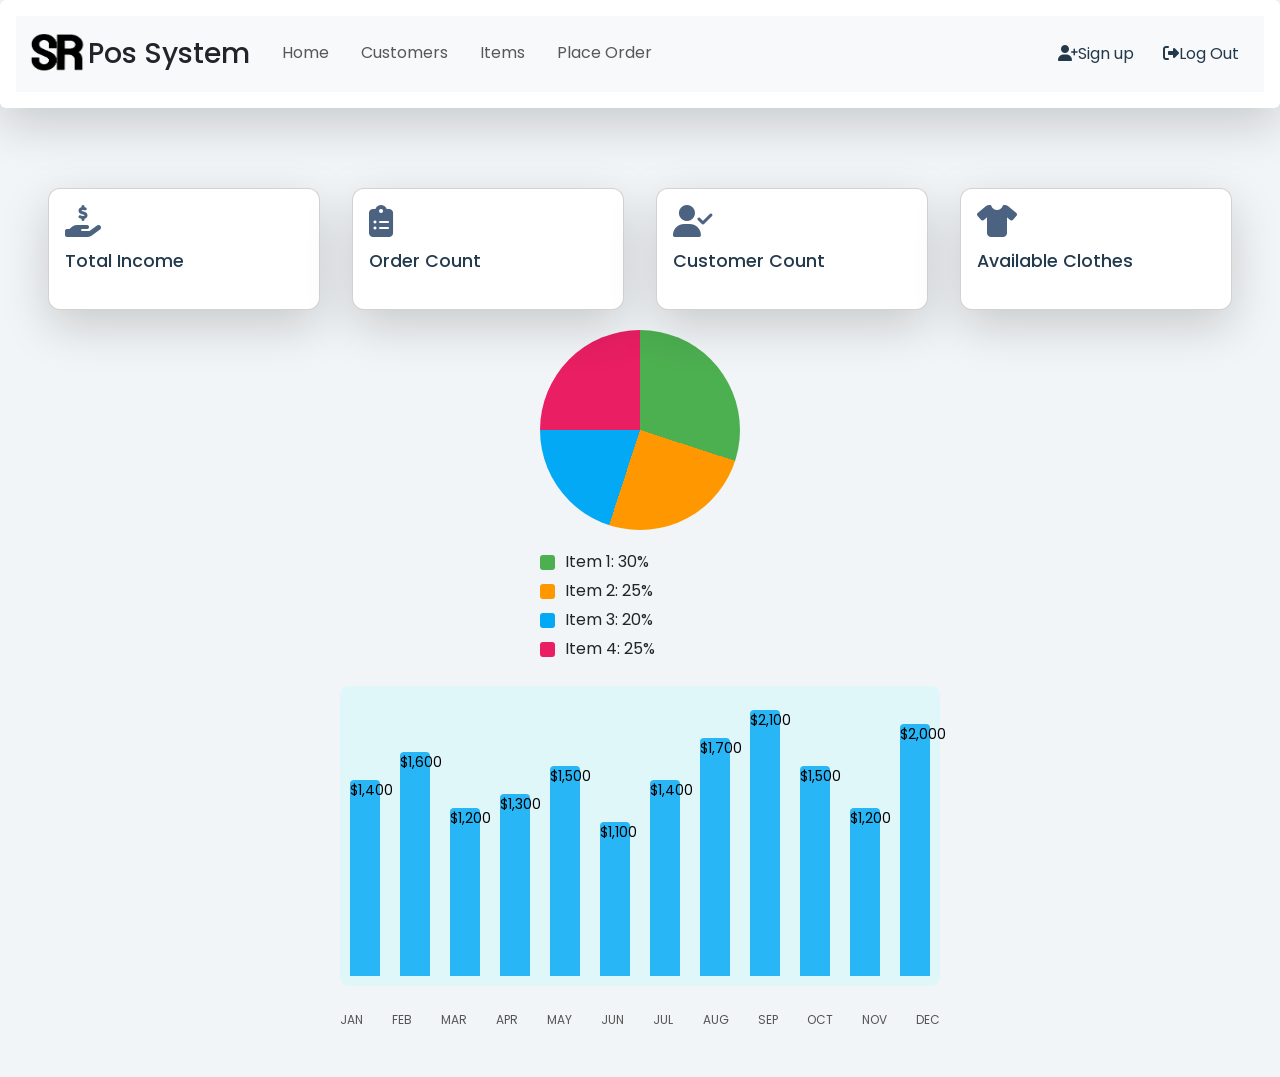
<file: index.html>
<!DOCTYPE html>
<html lang="en">
<head>
    <meta charset="UTF-8"/>
    <meta name="viewport" content="width=device-width, initial-scale=1.0"/>
    <title>SR-Clothing-POS</title>
    <link
            href="https://cdn.jsdelivr.net/npm/bootstrap@5.3.3/dist/css/bootstrap.min.css"
            rel="stylesheet"
            integrity="sha384-QWTKZyjpPEjISv5WaRU9OFeRpok6YctnYmDr5pNlyT2bRjXh0JMhjY6hW+ALEwIH"
            crossorigin="anonymous"
    />
    <link
            rel="stylesheet"
            href="assets/bootstrap-5.3.2-dist/css/bootstrap-grid.min.css"
    />
    <link
            rel="stylesheet"
            href="assets/fontawesome-free-6.4.2-web/css/all.min.css"
    />
    <link rel="stylesheet" href="assets/css/style.css"/>
    <link rel="icon" href="assets/logo/sr-icon.png"/>
</head>
<body>
<header
        class="shadow-lg p-3 mb-5 bg-body rounded position-fixed top-0 w-100"
        style="z-index: 20"
>
    <nav class="navbar navbar-expand-lg bg-body-tertiary">
        <div class="container-fluid">
            <img class="logo" src="/assets/logo/sr-logo.png" alt="SR-logo"/>
            <h3 class="mb-0">Pos System</h3>

            <button
                    class="navbar-toggler"
                    type="button"
                    data-bs-toggle="collapse"
                    data-bs-target="#navbarNav"
                    aria-controls="navbarNav"
                    aria-expanded="false"
                    aria-label="Toggle navigation"
            >
                <span class="navbar-toggler-icon"></span>
            </button>

            <div class="collapse navbar-collapse" id="i_navBar">
                <ul class="navbar-nav me-auto mb-2 mb-lg-0 mx-4 nav-underline">
                    <li class="nav-item">
                        <a class="nav-link" href="#" id="linkHome">Home</a>
                    </li>

                    <li class="nav-item">
                        <a class="nav-link" href="#" id="linkCustomer">Customers</a>
                    </li>

                    <li class="nav-item">
                        <a class="nav-link" href="#" id="linkItem">Items</a>
                    </li>

                    <li class="nav-item">
                        <a class="nav-link" href="#" id="linkPlaceOrder">Place Order</a>
                    </li>
                </ul>
            </div>
            <div class="sign-logout">
                <a href="#"><i class="fa-solid fa-user-plus"></i>Sign up</a>
                <a href="#"
                ><i class="fa-solid fa-right-from-bracket"></i>Log Out</a
                >
            </div>
        </div>
    </nav>
</header>

<!------------------- Home Section ----------------->
<section class="home" id="homeContent">
    <div class="card-container">
        <div class="card shadow-lg">
            <i class="fa-icon fa-solid fa-hand-holding-dollar"></i>
            <p class="card-title">Total Income</p>
        </div>
        <div class="card shadow-lg">
            <i class="fa-icon fa-solid fa-clipboard-list"></i>
            <p class="card-title">Order Count</p>
        </div>
        <div class="card shadow-lg">
            <i class="fa-icon fa-solid fa-user-check"></i>
            <p class="card-title">Customer Count</p>
        </div>
        <div class="card shadow-lg">
            <i class="fa-icon fa-solid fa-shirt"></i>
            <p class="card-title">Available Clothes</p>
        </div>
    </div>

    <div class="charts">
        <!------------- Pie chart ---------------->
        <div class="pie-chart"></div>

        <!----------- Legend for the pie chart ---------->
        <div class="legend">
            <div class="legend-item">
                <div class="color-box item1"></div>
                <div>Item 1: 30%</div>
            </div>
            <div class="legend-item">
                <div class="color-box item2"></div>
                <div>Item 2: 25%</div>
            </div>
            <div class="legend-item">
                <div class="color-box item3"></div>
                <div>Item 3: 20%</div>
            </div>
            <div class="legend-item">
                <div class="color-box item4"></div>
                <div>Item 4: 25%</div>
            </div>
        </div>

        <!-- bar-chart -->
        <div class="chart">
            <div class="bar" data-value="jan">$1,400</div>
            <div class="bar" data-value="feb">$1,600</div>
            <div class="bar" data-value="mar">$1,200</div>
            <div class="bar" data-value="apr">$1,300</div>
            <div class="bar" data-value="may">$1,500</div>
            <div class="bar" data-value="jun">$1,100</div>
            <div class="bar" data-value="jul">$1,400</div>
            <div class="bar" data-value="aug">$1,700</div>
            <div class="bar" data-value="sep">$2,100</div>
            <div class="bar" data-value="oct">$1,500</div>
            <div class="bar" data-value="nov">$1,200</div>
            <div class="bar" data-value="dec">$2,000</div>
        </div>

        <div
                style="
            display: flex;
            justify-content: space-between;
            max-width: 600px;
            margin: 0 auto;
          "
        >
            <div class="label">JAN</div>
            <div class="label">FEB</div>
            <div class="label">MAR</div>
            <div class="label">APR</div>
            <div class="label">MAY</div>
            <div class="label">JUN</div>
            <div class="label">JUL</div>
            <div class="label">AUG</div>
            <div class="label">SEP</div>
            <div class="label">OCT</div>
            <div class="label">NOV</div>
            <div class="label">DEC</div>
        </div>
    </div>
</section>

<!------------------------------------------ Customer ---------------------------------------------->
<section class="customer" id="customerContent">
    <div
            class="container-xxl customer-sec shadow-sm p-3 mb-5 bg-body-tertiary rounded"
    >
        <div class="text-uppercase fw-bold fs-1 topic">
            <i class="fa-solid fa-users"></i>
            <h1>customer</h1>
        </div>

        <!------------------------------------------ Customer Manage ---------------------------------------------->
        <div class="container-fluid">
            <div class="row row-cols-2">
                <div class="mb-3">
                    <label for="customer_id" class="form-label">Customer ID</label>
                    <input type="text" class="form-control" id="customer_id"/>
                    <label
                            class="text-danger mt-3 err-label"
                            style="font-size: 13px; display: none"
                    >Invalid Customer ID. Format: C00-000.
                    </label>
                </div>
                <div class="mb-3">
                    <label for="customer_name" class="form-label"
                    >Customer Name</label
                    >
                    <input type="text" class="form-control" id="customer_name"/>
                    <label
                            class="text-danger mt-3 err-label"
                            style="font-size: 13px; display: none"
                    >required minimum 4 letters
                    </label>
                </div>
                <div class="mb-3">
                    <label for="customer_address" class="form-label">Address</label>
                    <input type="text" class="form-control" id="customer_address"/>
                    <label
                            class="text-danger mt-3 err-label"
                            style="font-size: 13px; display: none"
                    >required minimum 4 letters
                    </label>
                </div>
                <div class="mb-3">
                    <label for="customer_contact" class="form-label"
                    >Contact Number</label
                    >
                    <input type="text" class="form-control" id="customer_contact"/>
                    <label
                            class="text-danger mt-3 err-label"
                            style="font-size: 13px; display: none"
                    >please enter a valid number of 10 digits
                    </label>
                </div>
            </div>

            <button type="button" class="btn btn-primary" id="cus_btnSave">
                Save
            </button>
            <button type="button" class="btn btn-secondary" id="cus_btnClear">
                Clear
            </button>
            <button type="button" class="btn btn-success" id="cus_btnUpdate">
                Update
            </button>
            <button type="button" class="btn btn-danger" id="cus_btnDelete">
                Delete
            </button>
        </div>
        <!----------------    Customer Table  ------------>
        <table
                class="table table-hover m-auto w-90 mt-5 table-responsive table-bordered"
                id="tblCustomer"
        >
            <thead class="cus-table">
            <tr id="tblraw">
                <th scope="col">Customer ID</th>
                <th scope="col">Name</th>
                <th scope="col">Address</th>
                <th scope="col">Contact</th>
            </tr>
            </thead>
            <tbody class="table-secondary" id="cus-tbl">
            <tr></tr>
            </tbody>
        </table>
    </div>
</section>

<!----------------------------------- Item ----------------------------------->
<section class="item" id="itemContent">
    <div
            class="container-xxl customer-sec shadow-sm p-3 mb-5 bg-body-tertiary rounded"
    >
        <div class="text-uppercase fw-bold fs-1 topic">
            <i class="fa-solid fa-boxes-stacked"></i>
            <h1>Items</h1>
        </div>

        <!------------------------------ Item Manage ---------------------->
        <div class="container-fluid">
            <div class="row row-cols-2">
                <div class="mb-3">
                    <label for="item_id" class="form-label">Item ID</label>
                    <input type="text" class="form-control" id="item_id"/>
                    <label
                            class="text-danger mt-3 err-label"
                            style="font-size: 13px; display: none"
                    >Invalid Customer ID. Format: I00-000.
                    </label>
                </div>
                <div class="mb-3">
                    <label for="item_name" class="form-label">Item Name</label>
                    <input type="text" class="form-control" id="item_name"/>
                    <label
                            class="text-danger mt-3 err-label"
                            style="font-size: 13px; display: none"
                    >required minimum 4 letters
                    </label>
                </div>
                <div class="mb-3">
                    <label for="item_unitPrice" class="form-label">Unit Price</label>
                    <input type="text" class="form-control" id="item_unitPrice"/>
                    <label
                            class="text-danger mt-3 err-label"
                            style="font-size: 12px; display: none"
                    >Invalid price.</label>


                </div>
                <div class="mb-3">
                    <label for="item_qty" class="form-label">Quantity</label>
                    <input type="text" class="form-control" id="item_qty"/>
                    <label
                            class="text-danger mt-3 err-label"
                            style="font-size: 12px; display: none"
                    >Invalid quantity. </label>
                </div>
            </div>

            <button type="button" class="btn btn-primary" id="item_btnSave">Save</button>
            <button type="button" class="btn btn-secondary" id="item_btnClear">Clear</button>
            <button type="button" class="btn btn-success" id="item_btnUpdate">Update</button>
            <button type="button" class="btn btn-danger" id="item_btnDelete">Delete</button>
        </div>

        <!-- Table Items -->
        <table
                class="table table-hover m-auto w-90 mt-5 table-responsive table-bordered"
                id="tblItem"
        >
            <thead class="item-table">
            <tr>
                <th scope="col">Item ID</th>
                <th scope="col">Item Name</th>
                <th scope="col">Unit Price</th>
                <th scope="col">Quantity</th>
            </tr>
            </thead>
            <tbody class="table-secondary" id="item-tbl">
            <tr></tr>
            </tbody>
        </table>
    </div>
</section>

<!----------------- Place Order ------------------------>
<section class="place-order" id="placeOrderContent">
    <div
            class="container border rounded-5 mb-5 py-4 border-3 bg-secondary-subtle"
    >
        <div class="row justify-content-center w-100 mx-auto">
            <div class="col-10 col-sm-5 col-md-3 mb-3 mt-3 mb-md-0">
                <label class="form-label" for="o_inputOrderId">Order ID:</label>
                <input
                        class="form-control border-black"
                        id="o_inputOrderId"
                        placeholder=""
                        type="text"
                        disabled
                />
            </div>
            <div class="col-10 col-sm-5 col-md-3 mb-3 mt-3 mb-md-0">
                <label class="form-label" for="o_inputOrderDate">Order Date:</label>
                <input
                        class="form-control border-black"
                        id="o_inputOrderDate"
                        type="date"
                />
            </div>
            <div class="col-10 col-md-3 mb-0 mt-3">
                <label class="form-label" for="o_inputCusId">Customer ID:</label>
                <select class="form-select border-black" id="o_inputCusId">
                </select>
            </div>
            <div class="col-10 col-md-9 mb-0 mt-3">
                <label class="form-label text-info-emphasis">Customer Name:</label>
                <label
                        class="form-label text-info-emphasis"
                        id="o_lblCusName"
                ></label>
            </div>
            <div class="col-10 col-md-9 mb-0 mt-0">
                <label class="form-label text-info-emphasis"
                >Customer Contact:</label
                >
                <label
                        class="form-label text-info-emphasis"
                        id="o_lblCusContact"
                ></label>
            </div>
            <div class="col-10 col-md-9 mb-0 mt-3">
                <label class="form-label" for="o_inputItmCode">Item Code:</label>
                <select class="form-select border-black" id="o_inputItmCode">
                </select>
            </div>
            <div class="col-10 col-md-6 mb-0 mt-3">
                <label class="form-label text-info-emphasis">Item Name:</label>
                <label
                        class="form-label text-info-emphasis"
                        id="o_lblItmName"
                ></label>
            </div>
            <div class="col-10 col-md-3 col-sm-5 mb-0 mt-0 mt-md-3">
                <label class="form-label text-info-emphasis">Unit Price:</label>
                <label
                        class="form-label text-info-emphasis"
                        id="o_lblItmUnitPrice"
                ></label>
            </div>
            <div class="col-10 col-md-9 col-sm-5 mb-0 mt-0">
                <label class="form-label text-info-emphasis">Available Qty::</label>
                <label
                        class="form-label text-info-emphasis"
                        id="o_lblItmQtyLeft"
                ></label>
            </div>
            <div class="col-10 col-md-9 mb-2 mt-3">
                <label class="form-label" for="o_inputOrdQty">Ordered Qty:</label>
                <input
                        class="form-control border-black"
                        id="o_inputOrdQty"
                        min="1"
                        placeholder=""
                        type="number"
                        style="width: 35%"
                />
            </div>
            <div class="col-10 col-md-9 mb-0 mt-3">
                <button class="btn w-100 h-100 text-white" id="btnAddToCart">
                    Add To Cart
                </button>
            </div>
            <div class="col-10 col-md-9 mb-0 mt-3 overflow-x-scroll">
                <table
                        class="table table-responsive table-hover mt-4 mb-4 table-bordered w-100"
                        id="tblOrder"
                >
                    <thead>
                    <tr class="table-dark">
                        <th>Item Code</th>
                        <th>Item Name</th>
                        <th>Unit Price</th>
                        <th>Quantity</th>
                        <th>Total</th>
                    </tr>
                    </thead>
                    <tbody class="table-light" id="o_tBody"></tbody>
                </table>
            </div>
            <div class="col-10 col-md-9 mb-0 mt-5">
                <label class="form-label fs-1 text-primary">Total:</label>
                <label
                        class="form-label fs-1 text-primary-emphasis"
                        id="o_lblTotal"
                ></label>
            </div>
            <div class="col-10 col-md-9 mb-3 mt-0">
                <label class="form-label fs-4 text-secondary">Sub Total:</label>
                <label
                        class="form-label fs-4 text-secondary"
                        id="o_lblSubTotal"
                ></label>
            </div>
            <div class="col-10 col-md-9 mb-0 mt-0">
                <label class="form-label" for="o_inputDiscount"
                >Discount (%):</label
                >
                <input
                        class="form-control w-25 border-black"
                        id="o_inputDiscount"
                        min="0"
                        max="100"
                        placeholder=""
                        type="number"
                />
            </div>
            <div class="col-10 col-md-9 mb-0 mt-4">
                <label class="form-label" for="o_inputCash">Cash:</label>
                <input
                        class="form-control w-25 border-black"
                        id="o_inputCash"
                        min="0"
                        max="100"
                        placeholder=""
                        type="text"
                />
            </div>
            <div class="col-10 col-md-9 mb-0 mt-4">
                <label class="form-label" for="o_inputBalance">Balance:</label>
                <input
                        class="form-control w-25 border-black"
                        id="o_inputBalance"
                        min="0"
                        max="100"
                        placeholder=""
                        type="text"
                        disabled
                />
            </div>
        </div>
        <div class="row w-100 mb-5 mt-5 justify-content-center mx-auto">
            <div class="col-10 col-md-9 text-center py-2">
                <button
                        class="btn w-100 h-100 bg-success text-white"
                        id="o_btnPurchase"
                >
                    Purchase
                </button>
            </div>
        </div>
    </div>
</section>

<script src="assets/bootstrap-5.3.2-dist/js/bootstrap.bundle.min.js"></script>
<script src="assets/js/jquery-3.7.1.min.js"></script>
<script src="db/database.js"></script>
<script src="controllers/navigationController.js"></script>
<script src="controllers/customerController.js"></script>
<script src="controllers/itemController.js"></script>
<script src="controllers/placeOrderController.js"></script>
<script src="model/customerModel.js"></script>
<script src="model/itemModel.js"></script>
<script src="model/order.js"></script>
<script src="controllers/validations/customerValidations.js"></script>
<script src="controllers/validations/itemValidations.js"></script>
<script src="controllers/validations/orderValidations.js"></script>
</body>
</html>
</file>
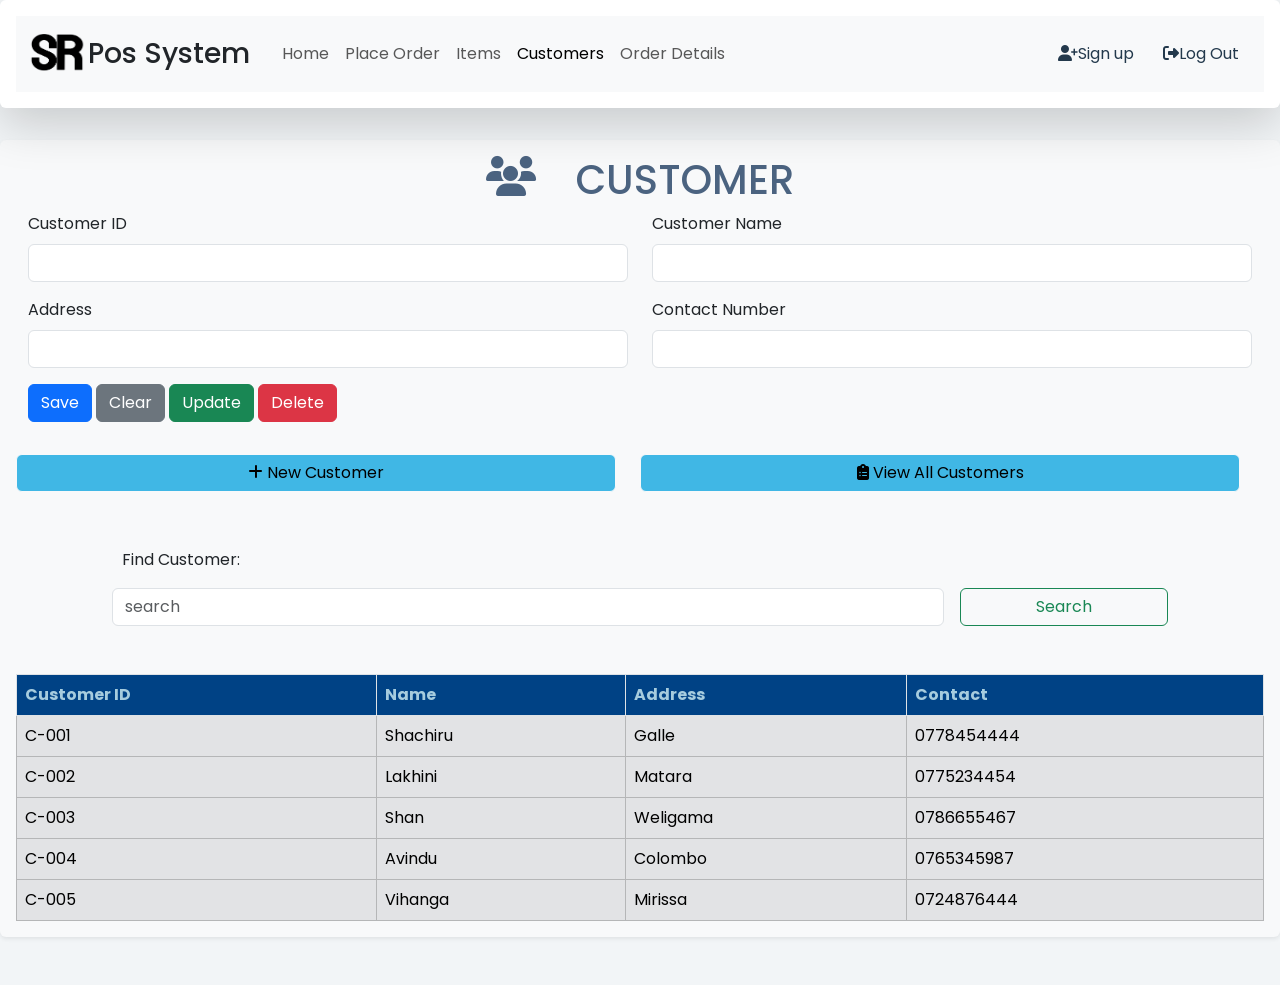
<file: pages/customer.html>
<!DOCTYPE html>
<html lang="en">
  <head>
    <meta charset="UTF-8" />
    <meta name="viewport" content="width=device-width, initial-scale=1.0" />
    <title>Customer Manage</title>
    <link
      href="https://cdn.jsdelivr.net/npm/bootstrap@5.3.3/dist/css/bootstrap.min.css"
      rel="stylesheet"
      integrity="sha384-QWTKZyjpPEjISv5WaRU9OFeRpok6YctnYmDr5pNlyT2bRjXh0JMhjY6hW+ALEwIH"
      crossorigin="anonymous"
    />
    <link rel="stylesheet" href="/css/main-page.css" />
    <link rel="icon" href="/assets/logo/sr-icon.png" />
    <link
      rel="stylesheet"
      href="https://cdnjs.cloudflare.com/ajax/libs/font-awesome/6.5.1/css/all.min.css"
      integrity="sha512-DTOQO9RWCH3ppGqcWaEA1BIZOC6xxalwEsw9c2QQeAIftl+Vegovlnee1c9QX4TctnWMn13TZye+giMm8e2LwA=="
      crossorigin="anonymous"
      referrerpolicy="no-referrer"
    />
  </head>
  <body>
    <header
      class="shadow-lg p-3 mb-5 bg-body rounded position-fixed top-0 w-100"
      style="z-index: 20"
    >
      <nav class="navbar navbar-expand-lg bg-body-tertiary">
        <div class="container-fluid">
          <img class="logo" src="/assets/logo/sr-logo.png" alt="SR-logo" />
          <h3 class="mb-0">Pos System</h3>
          <button
            aria-controls="navbarSupportedContent"
            aria-expanded="false"
            aria-label="Toggle navigation"
            class="navbar-toggler"
            data-bs-target="#navbarSupportedContent"
            data-bs-toggle="collapse"
            type="button"
          >
            <span class="navbar-toggler-icon"></span>
          </button>
          <div class="collapse navbar-collapse" id="i_navBar">
            <ul class="navbar-nav me-auto mb-2 mb-lg-0 mx-4">
              <li class="nav-item">
                <a aria-current="page" class="nav-link" href="/index.html"
                  >Home</a
                >
              </li>
              <li class="nav-item">
                <a aria-current="page" class="nav-link" href="/pages/place-order.html">Place Order</a>
              </li>
              <li class="nav-item">
                <a aria-current="page" class="nav-link" href="/pages/item.html"
                  >Items</a
                >
              </li>
              <li class="nav-item">
                <a
                  aria-current="page"
                  class="nav-link active"
                  href="#"
                  >Customers</a
                >
              </li>
              <li class="nav-item">
                <a aria-current="page" class="nav-link" href="/pages/order-details.html"
                  >Order Details</a
                >
              </li>
            </ul>
          </div>
          <div class="sign-logout">
            <a href="#"><i class="fa-solid fa-user-plus"></i>Sign up</a>
            <a href="#"
              ><i class="fa-solid fa-right-from-bracket"></i>Log Out</a
            >
          </div>
        </div>
      </nav>
    </header>
    <!-- Customer Section -->
    <section class="customer">
      <div
        class="container-xxl customer-sec shadow-sm p-3 mb-5 bg-body-tertiary rounded"
      >
        <div class="text-uppercase fw-bold fs-1 topic">
          <i class="fa-solid fa-users"></i>
          <h1>customer</h1>
        </div>

        <!-- Customer Manage -->
        <div class="container-fluid">
          <div class="row row-cols-2">
            <div class="mb-3">
              <label for="formGroupExampleInput" class="form-label"
                >Customer ID</label
              >
              <input
                type="text"
                class="form-control"
                id="formGroupExampleInput"
              />
            </div>
            <div class="mb-3">
              <label for="formGroupExampleInput2" class="form-label"
                >Customer Name</label
              >
              <input
                type="text"
                class="form-control"
                id="formGroupExampleInput2"
              />
            </div>
            <div class="mb-3">
              <label for="formGroupExampleInput" class="form-label"
                >Address</label
              >
              <input
                type="text"
                class="form-control"
                id="formGroupExampleInput"
              />
            </div>
            <div class="mb-3">
              <label for="formGroupExampleInput2" class="form-label"
                >Contact Number</label
              >
              <input
                type="text"
                class="form-control"
                id="formGroupExampleInput2"
              />
            </div>
          </div>

          <button type="button" class="btn btn-primary">Save</button>
          <button type="button" class="btn btn-secondary">Clear</button>
          <button type="button" class="btn btn-success">Update</button>
          <button type="button" class="btn btn-danger">Delete</button>
        </div>

        <div class="row w-100">
          <div class="col-6 col-md-6 text-center py-2 mt-4" id="sub-btn">
            <button class="btn w-100 h-80 btn-light">
              <i class="fa-solid fa-plus"></i>
              New Customer
            </button>
          </div>
          <div class="col-6 col-md-6 text-center py-2 mt-4" id="sub-btn">
            <button class="btn w-100 h-80 btn-light">
              <i class="fa-solid fa-clipboard-list"></i>
              View All Customers
            </button>
          </div>
        </div>

        <div class="row justify-content-center mb-5">
            <div class="col-10 mt-5">
              <label for="">Find Customer:</label>
            </div>
            <form role="search" class="d-flex justify-content-center mt-3 gap-3">
              <div class="col-7 col-md-8">
                <input
                  type="search"
                  placeholder="search"
                  aria-label="search"
                  class="form-control me-2"
                />
              </div>
  
              <div class="col-3 col-md-2">
                <button class="btn btn-outline-success w-100">Search</button>
              </div>
            </form>
          </div>

        <!-- Table Customer -->
        <table
          class="table table-hover m-auto w-90 mt-5 table-responsive table-bordered"
        >
          <thead class="cus-table">
            <tr>
              <th>Customer ID</th>
              <th>Name</th>
              <th>Address</th>
              <th>Contact</th>
            </tr>
          </thead>
          <tbody class="table-secondary" id="c-tb">
            <tr>
              <td>C-001</td>
              <td>Shachiru</td>
              <td>Galle</td>
              <td>0778454444</td>
            </tr>
            <tr>
              <td>C-002</td>
              <td>Lakhini</td>
              <td>Matara</td>
              <td>0775234454</td>
            </tr>
            <tr>
              <td>C-003</td>
              <td>Shan</td>
              <td>Weligama</td>
              <td>0786655467</td>
            </tr>
            <tr>
              <td>C-004</td>
              <td>Avindu</td>
              <td>Colombo</td>
              <td>0765345987</td>
            </tr>
            <tr>
              <td>C-005</td>
              <td>Vihanga</td>
              <td>Mirissa</td>
              <td>0724876444</td>
            </tr>
          </tbody>
        </table>
      </div>
    </section>
  </body>
</html>
</file>
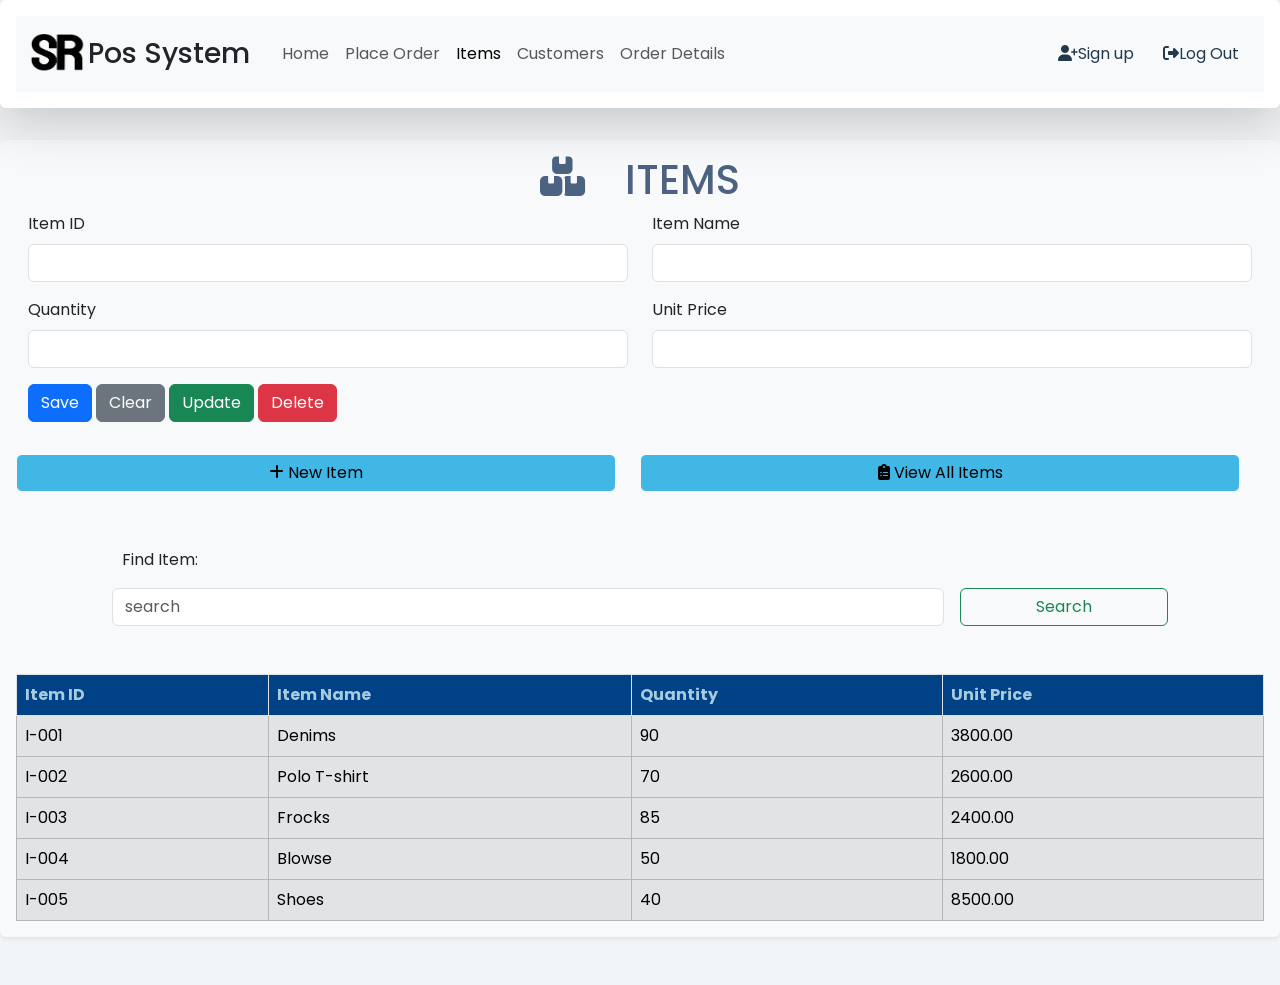
<file: pages/item.html>
<!DOCTYPE html>
<html lang="en">
  <head>
    <meta charset="UTF-8" />
    <meta name="viewport" content="width=device-width, initial-scale=1.0" />
    <title>Item Manage</title>
    <link
      href="https://cdn.jsdelivr.net/npm/bootstrap@5.3.3/dist/css/bootstrap.min.css"
      rel="stylesheet"
      integrity="sha384-QWTKZyjpPEjISv5WaRU9OFeRpok6YctnYmDr5pNlyT2bRjXh0JMhjY6hW+ALEwIH"
      crossorigin="anonymous"
    />
    <link rel="stylesheet" href="/css/main-page.css" />
    <link rel="icon" href="/assets/logo/sr-icon.png" />
    <link
      rel="stylesheet"
      href="https://cdnjs.cloudflare.com/ajax/libs/font-awesome/6.5.1/css/all.min.css"
      integrity="sha512-DTOQO9RWCH3ppGqcWaEA1BIZOC6xxalwEsw9c2QQeAIftl+Vegovlnee1c9QX4TctnWMn13TZye+giMm8e2LwA=="
      crossorigin="anonymous"
      referrerpolicy="no-referrer"
    />
  </head>
  <body>
    <header
      class="shadow-lg p-3 mb-5 bg-body rounded position-fixed top-0 w-100"
      style="z-index: 20"
    >
      <nav class="navbar navbar-expand-lg bg-body-tertiary">
        <div class="container-fluid">
          <img class="logo" src="/assets/logo/sr-logo.png" alt="SR-logo" />
          <h3 class="mb-0">Pos System</h3>
          <button
            aria-controls="navbarSupportedContent"
            aria-expanded="false"
            aria-label="Toggle navigation"
            class="navbar-toggler"
            data-bs-target="#navbarSupportedContent"
            data-bs-toggle="collapse"
            type="button"
          >
            <span class="navbar-toggler-icon"></span>
          </button>
          <div class="collapse navbar-collapse" id="i_navBar">
            <ul class="navbar-nav me-auto mb-2 mb-lg-0 mx-4">
              <li class="nav-item">
                <a aria-current="page" class="nav-link" href="/index.html"
                  >Home</a
                >
              </li>
              <li class="nav-item">
                <a aria-current="page" class="nav-link" href="/pages/place-order.html">Place Order</a>
              </li>
              <li class="nav-item">
                <a
                  aria-current="page"
                  class="nav-link active"
                  href="#"
                  >Items</a
                >
              </li>
              <li class="nav-item">
                <a
                  aria-current="page"
                  class="nav-link"
                  href="/pages/customer.html"
                  >Customers</a
                >
              </li>
              <li class="nav-item">
                <a aria-current="page" class="nav-link" href="/pages/order-details.html"
                  >Order Details</a
                >
              </li>
            </ul>
          </div>
          <div class="sign-logout">
            <a href="#"><i class="fa-solid fa-user-plus"></i>Sign up</a>
            <a href="#"
              ><i class="fa-solid fa-right-from-bracket"></i>Log Out</a
            >
          </div>
        </div>
      </nav>
    </header>

    <!-- Item -->
    <section class="item">
      <div
        class="container-xxl customer-sec shadow-sm p-3 mb-5 bg-body-tertiary rounded"
      >
        <div class="text-uppercase fw-bold fs-1 topic">
          <i class="fa-solid fa-boxes-stacked"></i>
          <h1>Items</h1>
        </div>

        <!-- Item Manage -->
        <div class="container-fluid">
          <div class="row row-cols-2">
            <div class="mb-3">
              <label for="formGroupExampleInput" class="form-label"
                >Item ID</label
              >
              <input
                type="text"
                class="form-control"
                id="formGroupExampleInput"
              />
            </div>
            <div class="mb-3">
              <label for="formGroupExampleInput2" class="form-label"
                >Item Name</label
              >
              <input
                type="text"
                class="form-control"
                id="formGroupExampleInput2"
              />
            </div>
            <div class="mb-3">
              <label for="formGroupExampleInput" class="form-label"
                >Quantity</label
              >
              <input
                type="text"
                class="form-control"
                id="formGroupExampleInput"
              />
            </div>
            <div class="mb-3">
              <label for="formGroupExampleInput2" class="form-label"
                >Unit Price</label
              >
              <input
                type="text"
                class="form-control"
                id="formGroupExampleInput2"
              />
            </div>
          </div>

          <button type="button" class="btn btn-primary">Save</button>
          <button type="button" class="btn btn-secondary">Clear</button>
          <button type="button" class="btn btn-success">Update</button>
          <button type="button" class="btn btn-danger">Delete</button>
        </div>

        <div class="row w-100">
          <div class="col-6 col-md-6 text-center py-2 mt-4" id="sub-btn">
            <button class="btn w-100 h-80 btn-light">
              <i class="fa-solid fa-plus"></i>
              New Item
            </button>
          </div>
          <div class="col-6 col-md-6 text-center py-2 mt-4" id="sub-btn">
            <button class="btn w-100 h-80 btn-light">
              <i class="fa-solid fa-clipboard-list"></i>
              View All Items
            </button>
          </div>
        </div>

        <div class="row justify-content-center mb-5">
          <div class="col-10 mt-5">
            <label for="">Find Item:</label>
          </div>
          <form role="search" class="d-flex justify-content-center mt-3 gap-3">
            <div class="col-7 col-md-8">
              <input
                type="search"
                placeholder="search"
                aria-label="search"
                class="form-control me-2"
              />
            </div>

            <div class="col-3 col-md-2">
              <button class="btn btn-outline-success w-100">Search</button>
            </div>
          </form>
        </div>

        <!-- Table Customer -->
        <table
          class="table table-hover m-auto w-90 mt-5 table-responsive table-bordered"
        >
          <thead class="cus-table">
            <tr>
              <th>Item ID</th>
              <th>Item Name</th>
              <th>Quantity</th>
              <th>Unit Price</th>
            </tr>
          </thead>
          <tbody class="table-secondary" id="c-tb">
            <tr>
              <td>I-001</td>
              <td>Denims</td>
              <td>90</td>
              <td>3800.00</td>
            </tr>
            <tr>
              <td>I-002</td>
              <td>Polo T-shirt</td>
              <td>70</td>
              <td>2600.00</td>
            </tr>
            <tr>
              <td>I-003</td>
              <td>Frocks</td>
              <td>85</td>
              <td>2400.00</td>
            </tr>
            <tr>
              <td>I-004</td>
              <td>Blowse</td>
              <td>50</td>
              <td>1800.00</td>
            </tr>
            <tr>
              <td>I-005</td>
              <td>Shoes</td>
              <td>40</td>
              <td>8500.00</td>
            </tr>
          </tbody>
        </table>
      </div>
    </section>
  </body>
</html>
</file>
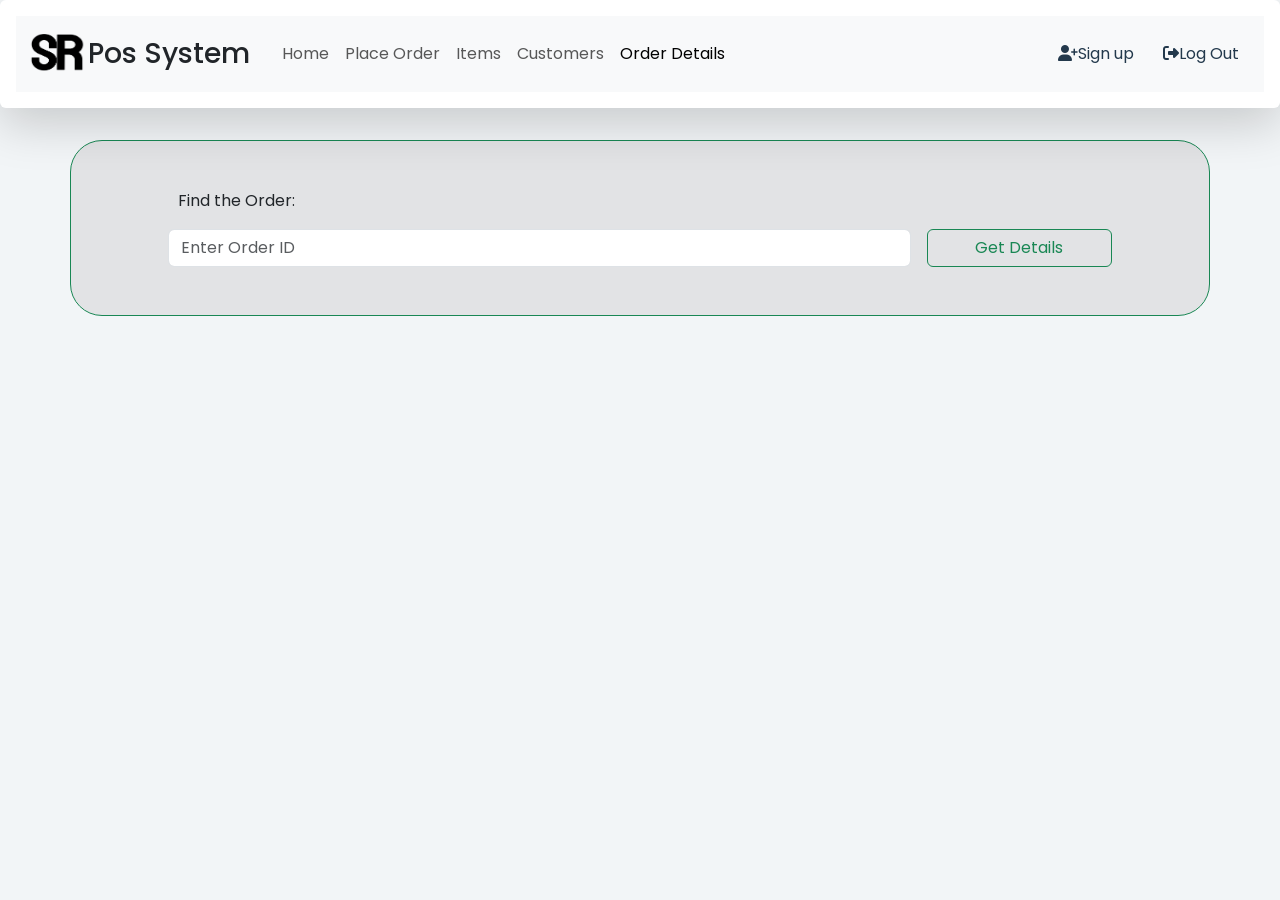
<file: pages/order-details.html>
<!DOCTYPE html>
<html lang="en">
  <head>
    <meta charset="UTF-8" />
    <meta name="viewport" content="width=device-width, initial-scale=1.0" />
    <title>Order Details Manage</title>
    <link
      href="https://cdn.jsdelivr.net/npm/bootstrap@5.3.3/dist/css/bootstrap.min.css"
      rel="stylesheet"
      integrity="sha384-QWTKZyjpPEjISv5WaRU9OFeRpok6YctnYmDr5pNlyT2bRjXh0JMhjY6hW+ALEwIH"
      crossorigin="anonymous"
    />
    <link rel="stylesheet" href="/css/main-page.css" />
    <link rel="icon" href="/assets/logo/sr-icon.png" />
    <link
      rel="stylesheet"
      href="https://cdnjs.cloudflare.com/ajax/libs/font-awesome/6.5.1/css/all.min.css"
      integrity="sha512-DTOQO9RWCH3ppGqcWaEA1BIZOC6xxalwEsw9c2QQeAIftl+Vegovlnee1c9QX4TctnWMn13TZye+giMm8e2LwA=="
      crossorigin="anonymous"
      referrerpolicy="no-referrer"
    />
  </head>
  <body>
    <header
      class="shadow-lg p-3 mb-5 bg-body rounded position-fixed top-0 w-100"
      style="z-index: 20"
    >
      <nav class="navbar navbar-expand-lg bg-body-tertiary">
        <div class="container-fluid">
          <img class="logo" src="/assets/logo/sr-logo.png" alt="SR-logo" />
          <h3 class="mb-0">Pos System</h3>
          <button
            aria-controls="navbarSupportedContent"
            aria-expanded="false"
            aria-label="Toggle navigation"
            class="navbar-toggler"
            data-bs-target="#navbarSupportedContent"
            data-bs-toggle="collapse"
            type="button"
          >
            <span class="navbar-toggler-icon"></span>
          </button>
          <div class="collapse navbar-collapse" id="i_navBar">
            <ul class="navbar-nav me-auto mb-2 mb-lg-0 mx-4">
              <li class="nav-item">
                <a aria-current="page" class="nav-link" href="/index.html"
                  >Home</a
                >
              </li>
              <li class="nav-item">
                <a aria-current="page" class="nav-link" href="/pages/place-order.html">Place Order</a>
              </li>
              <li class="nav-item">
                <a aria-current="page" class="nav-link" href="/pages/item.html"
                  >Items</a
                >
              </li>
              <li class="nav-item">
                <a
                  aria-current="page"
                  class="nav-link"
                  href="/pages/customer.html"
                  >Customers</a
                >
              </li>
              <li class="nav-item">
                <a aria-current="page" class="nav-link active" href="#"
                  >Order Details</a
                >
              </li>
            </ul>
          </div>
          <div class="sign-logout">
            <a href="#"><i class="fa-solid fa-user-plus"></i>Sign up</a>
            <a href="#"
              ><i class="fa-solid fa-right-from-bracket"></i>Log Out</a
            >
          </div>
        </div>
      </nav>
    </header>

    <section class="order-details">
      <div
        class="container border rounded-5 border-success bg-secondary-subtle"
        style="margin-top: 100px"
      >
        <div class="row justify-content-center mb-5">
          <div class="col-10 mt-5">
            <label class=" ">Find the Order:</label>
          </div>
          <form class="d-flex justify-content-center mt-3 gap-3" role="search">
            <div class="col-7 col-md-8">
              <input
                aria-label="Search"
                class="form-control me-2"
                placeholder="Enter Order ID"
                id="od_inputOrderId"
              />
            </div>
            <div class="col-3 col-md-2">
              <button
                class="btn btn-outline-success w-100"
                id="od_btnGetDetails"
              >
                Get Details
              </button>
            </div>
          </form>
        </div>
      </div>
    </section>
  </body>
</html>
</file>
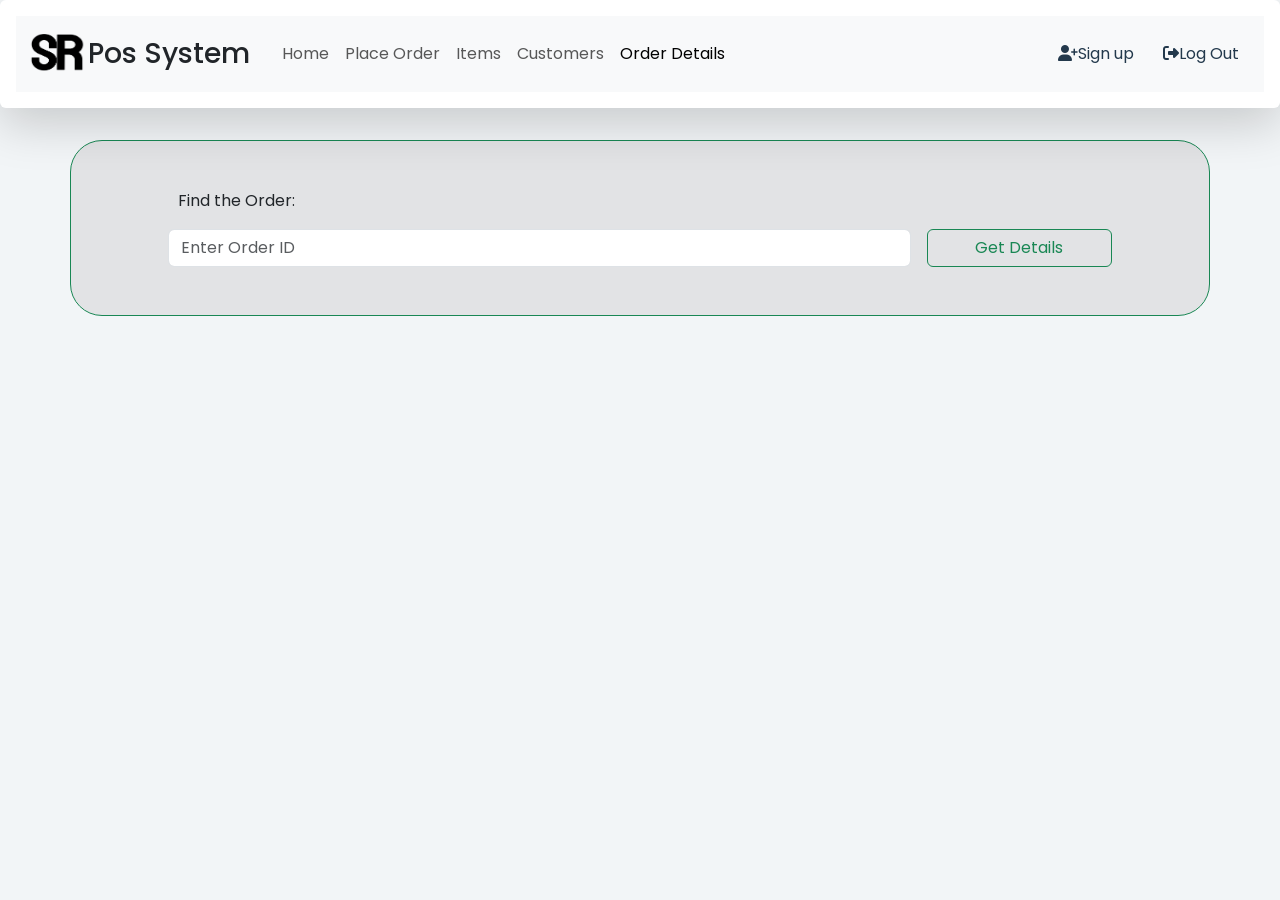
<file: pages/orderDetails.html>
<!DOCTYPE html>
<html lang="en">
  <head>
    <meta charset="UTF-8" />
    <meta name="viewport" content="width=device-width, initial-scale=1.0" />
    <title>Order Details Manage</title>
    <link
      href="https://cdn.jsdelivr.net/npm/bootstrap@5.3.3/dist/css/bootstrap.min.css"
      rel="stylesheet"
      integrity="sha384-QWTKZyjpPEjISv5WaRU9OFeRpok6YctnYmDr5pNlyT2bRjXh0JMhjY6hW+ALEwIH"
      crossorigin="anonymous"
    />
    <link rel="stylesheet" href="/css/main-page.css" />
    <link rel="icon" href="/assets/logo/sr-icon.png" />
    <link
      rel="stylesheet"
      href="https://cdnjs.cloudflare.com/ajax/libs/font-awesome/6.5.1/css/all.min.css"
      integrity="sha512-DTOQO9RWCH3ppGqcWaEA1BIZOC6xxalwEsw9c2QQeAIftl+Vegovlnee1c9QX4TctnWMn13TZye+giMm8e2LwA=="
      crossorigin="anonymous"
      referrerpolicy="no-referrer"
    />
  </head>
  <body>
    <header
      class="shadow-lg p-3 mb-5 bg-body rounded position-fixed top-0 w-100"
      style="z-index: 20"
    >
      <nav class="navbar navbar-expand-lg bg-body-tertiary">
        <div class="container-fluid">
          <img class="logo" src="/assets/logo/sr-logo.png" alt="SR-logo" />
          <h3 class="mb-0">Pos System</h3>
          <button
            aria-controls="navbarSupportedContent"
            aria-expanded="false"
            aria-label="Toggle navigation"
            class="navbar-toggler"
            data-bs-target="#navbarSupportedContent"
            data-bs-toggle="collapse"
            type="button"
          >
            <span class="navbar-toggler-icon"></span>
          </button>
          <div class="collapse navbar-collapse" id="i_navBar">
            <ul class="navbar-nav me-auto mb-2 mb-lg-0 mx-4">
              <li class="nav-item">
                <a aria-current="page" class="nav-link" href="/index.html"
                  >Home</a
                >
              </li>
              <li class="nav-item">
                <a aria-current="page" class="nav-link" href="#">Place Order</a>
              </li>
              <li class="nav-item">
                <a aria-current="page" class="nav-link" href="/pages/item.html"
                  >Items</a
                >
              </li>
              <li class="nav-item">
                <a
                  aria-current="page"
                  class="nav-link"
                  href="/pages/customer.html"
                  >Customers</a
                >
              </li>
              <li class="nav-item">
                <a aria-current="page" class="nav-link active" href="#"
                  >Order Details</a
                >
              </li>
            </ul>
          </div>
          <div class="sign-logout">
            <a href="#"><i class="fa-solid fa-user-plus"></i>Sign up</a>
            <a href="#"
              ><i class="fa-solid fa-right-from-bracket"></i>Log Out</a
            >
          </div>
        </div>
      </nav>
    </header>

    <section class="order-details">
      <div
        class="container border rounded-5 border-success bg-secondary-subtle"
        style="margin-top: 100px"
      >
        <div class="row justify-content-center mb-5">
          <div class="col-10 mt-5">
            <label class=" " style="">Find the Order:</label>
          </div>
          <form class="d-flex justify-content-center mt-3 gap-3" role="search">
            <div class="col-7 col-md-8">
              <input
                aria-label="Search"
                class="form-control me-2"
                placeholder="Enter Order ID"
                id="od_inputOrderId"
              />
            </div>
            <div class="col-3 col-md-2">
              <button
                class="btn btn-outline-success w-100"
                id="od_btnGetDetails"
              >
                Get Details
              </button>
            </div>
          </form>
        </div>
      </div>
    </section>
  </body>
</html>
</file>
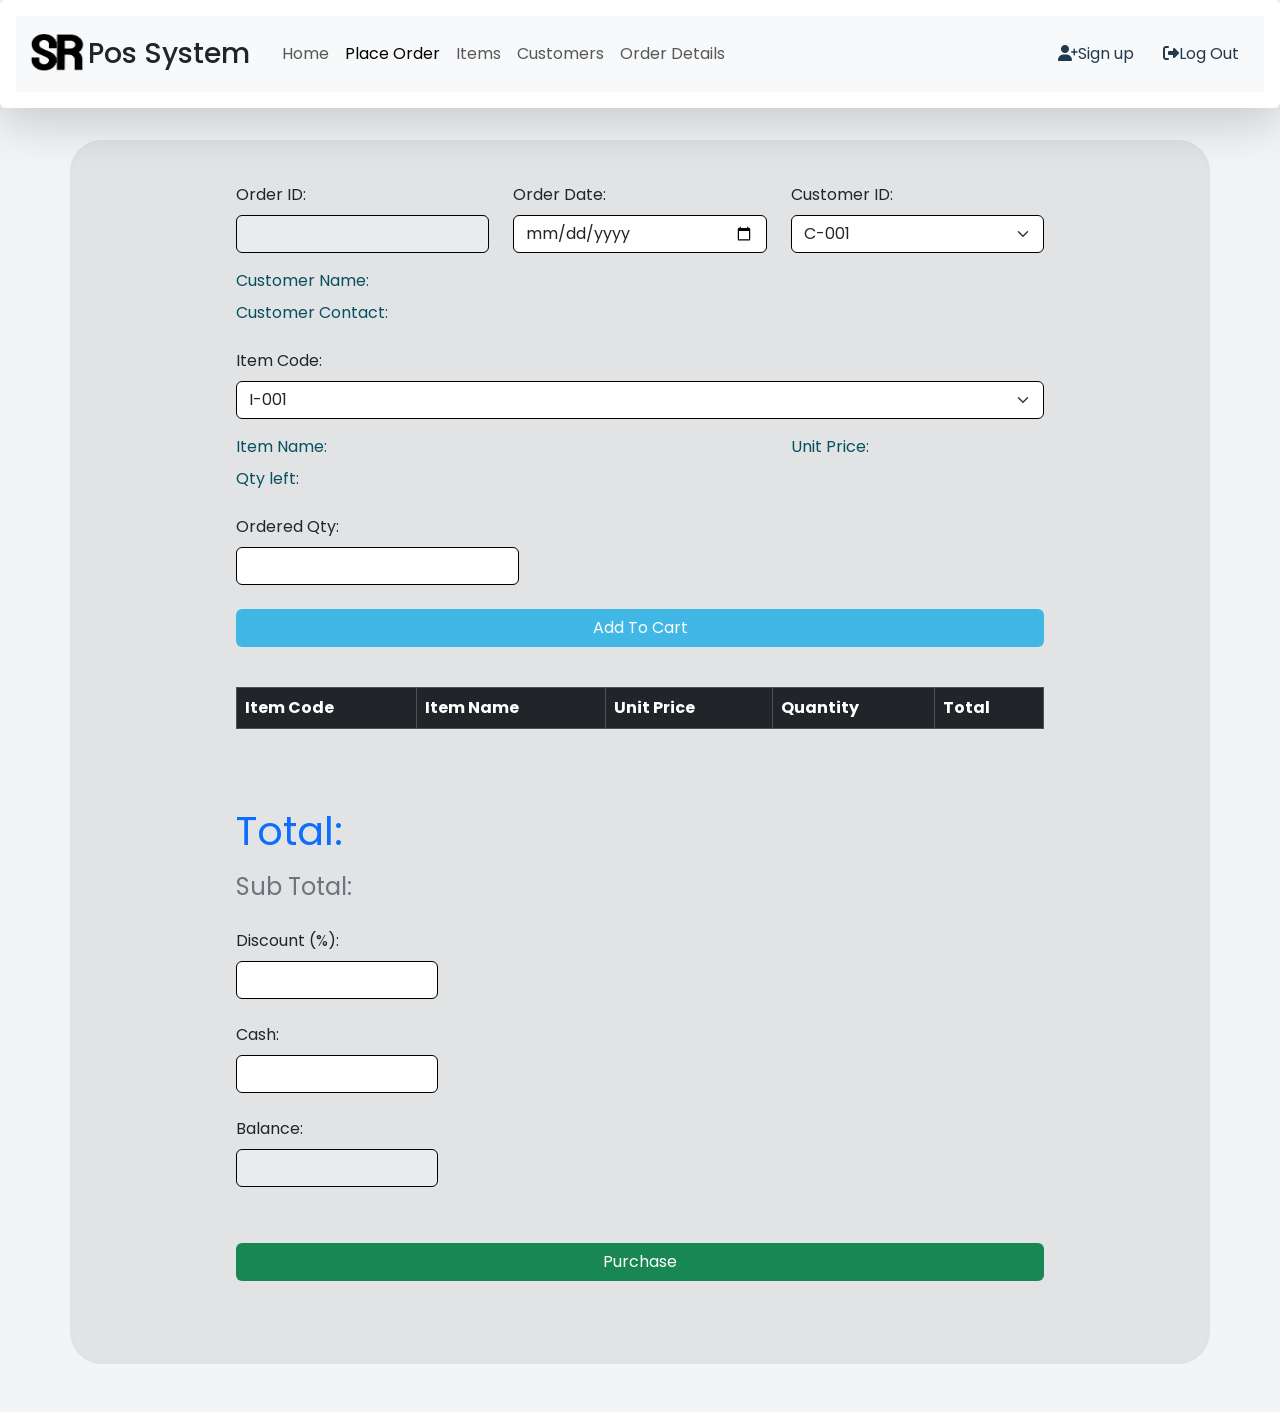
<file: pages/place-order.html>
<!DOCTYPE html>
<html lang="en">
  <head>
    <meta charset="UTF-8" />
    <meta name="viewport" content="width=device-width, initial-scale=1.0" />
    <title>Place Order Manage</title>
    <link
      href="https://cdn.jsdelivr.net/npm/bootstrap@5.3.3/dist/css/bootstrap.min.css"
      rel="stylesheet"
      integrity="sha384-QWTKZyjpPEjISv5WaRU9OFeRpok6YctnYmDr5pNlyT2bRjXh0JMhjY6hW+ALEwIH"
      crossorigin="anonymous"
    />
    <link rel="stylesheet" href="/css/main-page.css" />
    <link rel="icon" href="/assets/logo/sr-icon.png" />
    <link
      rel="stylesheet"
      href="https://cdnjs.cloudflare.com/ajax/libs/font-awesome/6.5.1/css/all.min.css"
      integrity="sha512-DTOQO9RWCH3ppGqcWaEA1BIZOC6xxalwEsw9c2QQeAIftl+Vegovlnee1c9QX4TctnWMn13TZye+giMm8e2LwA=="
      crossorigin="anonymous"
      referrerpolicy="no-referrer"
    />
  </head>
  <body>
    <header
      class="shadow-lg p-3 mb-5 bg-body rounded position-fixed top-0 w-100"
      style="z-index: 20"
    >
      <nav class="navbar navbar-expand-lg bg-body-tertiary">
        <div class="container-fluid">
          <img class="logo" src="/assets/logo/sr-logo.png" alt="SR-logo" />
          <h3 class="mb-0">Pos System</h3>
          <button
            aria-controls="navbarSupportedContent"
            aria-expanded="false"
            aria-label="Toggle navigation"
            class="navbar-toggler"
            data-bs-target="#navbarSupportedContent"
            data-bs-toggle="collapse"
            type="button"
          >
            <span class="navbar-toggler-icon"></span>
          </button>
          <div class="collapse navbar-collapse" id="i_navBar">
            <ul class="navbar-nav me-auto mb-2 mb-lg-0 mx-4">
              <li class="nav-item">
                <a aria-current="page" class="nav-link" href="/index.html"
                  >Home</a
                >
              </li>
              <li class="nav-item">
                <a aria-current="page" class="nav-link active" href="#"
                  >Place Order</a
                >
              </li>
              <li class="nav-item">
                <a aria-current="page" class="nav-link" href="/pages/item.html"
                  >Items</a
                >
              </li>
              <li class="nav-item">
                <a
                  aria-current="page"
                  class="nav-link"
                  href="/pages/customer.html"
                  >Customers</a
                >
              </li>
              <li class="nav-item">
                <a
                  aria-current="page"
                  class="nav-link"
                  href="/pages/order-details.html"
                  >Order Details</a
                >
              </li>
            </ul>
          </div>
          <div class="sign-logout">
            <a href="#"><i class="fa-solid fa-user-plus"></i>Sign up</a>
            <a href="#"
              ><i class="fa-solid fa-right-from-bracket"></i>Log Out</a
            >
          </div>
        </div>
      </nav>
    </header>

    <section class="place-order">
      <div
        class="container border rounded-5 mb-5 py-4 border-3 bg-secondary-subtle"
      >
        <div class="row justify-content-center w-100 mx-auto">
          <div class="col-10 col-sm-5 col-md-3 mb-3 mt-3 mb-md-0">
            <label class="form-label" for="o_inputOrderId">Order ID:</label>
            <input
              class="form-control border-black"
              id="o_inputOrderId"
              placeholder=""
              type="text"
              disabled
            />
          </div>
          <div class="col-10 col-sm-5 col-md-3 mb-3 mt-3 mb-md-0">
            <label class="form-label" for="o_inputOrderDate">Order Date:</label>
            <input
              class="form-control border-black"
              id="o_inputOrderDate"
              placeholder=""
              type="date"
            />
          </div>
          <div class="col-10 col-md-3 mb-0 mt-3">
            <label class="form-label" for="o_inputCustId">Customer ID:</label>
            <select class="form-select border-black" id="o_inputCustId">
              <option>C-001</option>
              <option>C-002</option>
              <option>C-003</option>
              <option>C-004</option>
              <option>C-005</option>
            </select>
          </div>
          <div class="col-10 col-md-9 mb-0 mt-3">
            <label class="form-label text-info-emphasis">Customer Name:</label>
            <label
              class="form-label text-info-emphasis"
              id="o_lblCustName"
            ></label>
          </div>
          <div class="col-10 col-md-9 mb-0 mt-0">
            <label class="form-label text-info-emphasis"
              >Customer Contact:</label
            >
            <label
              class="form-label text-info-emphasis"
              id="o_lblCustContact"
            ></label>
          </div>
          <div class="col-10 col-md-9 mb-0 mt-3">
            <label class="form-label" for="o_inputItmCode">Item Code:</label>
            <select class="form-select border-black" id="o_inputItmCode">
              <option>I-001</option>
              <option>I-002</option>
              <option>I-003</option>
              <option>I-004</option>
              <option>I-005</option>
            </select>
          </div>
          <div class="col-10 col-md-6 mb-0 mt-3">
            <label class="form-label text-info-emphasis">Item Name:</label>
            <label
              class="form-label text-info-emphasis"
              id="o_lblItmName"
            ></label>
          </div>
          <div class="col-10 col-md-3 col-sm-5 mb-0 mt-0 mt-md-3">
            <label class="form-label text-info-emphasis">Unit Price:</label>
            <label
              class="form-label text-info-emphasis"
              id="o_lblItmUnitPrice"
            ></label>
          </div>
          <div class="col-10 col-md-9 col-sm-5 mb-0 mt-0">
            <label class="form-label text-info-emphasis">Qty left:</label>
            <label
              class="form-label text-info-emphasis"
              id="o_lblItmQtyLeft"
            ></label>
          </div>
          <div class="col-10 col-md-9 mb-2 mt-3">
            <label class="form-label" for="o_inputOrdQty">Ordered Qty:</label>
            <input
              class="form-control border-black"
              id="o_inputOrdQty"
              min="1"
              placeholder=""
              type="number"
              style="width: 35%"
            />
          </div>
          <div class="col-10 col-md-9 mb-0 mt-3">
            <button class="btn w-100 h-100 text-white" id="btnAddToCart">
              Add To Cart
            </button>
          </div>
          <div class="col-10 col-md-9 mb-0 mt-3 overflow-x-scroll">
            <table
              class="table table-responsive table-hover mt-4 mb-4 table-bordered w-100"
              id="tblOrder"
            >
              <thead>
                <tr class="table-dark">
                  <th>Item Code</th>
                  <th>Item Name</th>
                  <th>Unit Price</th>
                  <th>Quantity</th>
                  <th>Total</th>
                </tr>
              </thead>
              <tbody class="table-light" id="o_tBody"></tbody>
            </table>
          </div>
          <div class="col-10 col-md-9 mb-0 mt-5">
            <label class="form-label fs-1 text-primary">Total:</label>
            <label
              class="form-label fs-1 text-primary-emphasis"
              id="o_lblTotal"
            ></label>
          </div>
          <div class="col-10 col-md-9 mb-3 mt-0">
            <label class="form-label fs-4 text-secondary">Sub Total:</label>
            <label
              class="form-label fs-4 text-secondary"
              id="o_lblSubTotal"
            ></label>
          </div>
          <div class="col-10 col-md-9 mb-0 mt-0">
            <label class="form-label" for="o_inputDiscount"
              >Discount (%):</label
            >
            <input
              class="form-control w-25 border-black"
              id="o_inputDiscount"
              min="0"
              max="100"
              placeholder=""
              type="number"
            />
          </div>
          <div class="col-10 col-md-9 mb-0 mt-4">
            <label class="form-label" for="o_inputCash">Cash:</label>
            <input
              class="form-control w-25 border-black"
              id="o_inputCash"
              min="0"
              max="100"
              placeholder=""
              type="text"
            />
          </div>
          <div class="col-10 col-md-9 mb-0 mt-4">
            <label class="form-label" for="o_inputBalance">Balance:</label>
            <input
              class="form-control w-25 border-black"
              id="o_inputBalance"
              min="0"
              max="100"
              placeholder=""
              type="text"
              disabled
            />
          </div>
        </div>
        <div class="row w-100 mb-5 mt-5 justify-content-center mx-auto">
          <div class="col-10 col-md-9 text-center py-2">
            <button
              class="btn w-100 h-100 bg-success text-white"
              id="o_btnPurchase"
            >
              Purchase
            </button>
          </div>
        </div>
      </div>
    </section>
  </body>
</html>
</file>
<file: assets/css/style.css>
@import url("https://fonts.googleapis.com/css2?family=JetBrains+Mono:ital,wght@0,100..800;1,100..800&family=Poppins:ital,wght@0,100;0,200;0,300;0,400;0,500;0,600;0,700;0,800;0,900;1,100;1,200;1,300;1,400;1,500;1,600;1,700;1,800;1,900&display=swap");

* {
    font-family: "Poppins", serif;
    margin: 0;
    padding: 0;
}

ul {
    list-style: none;
    margin: 0;
}

li {
    text-decoration: none;
}

a {
    text-decoration: none;
}

body {
    background-color: #f2f5f7;
}

section {
    margin-top: 140px;
}

/* Logo */
.logo {
    width: 60px;
    height: 60px;
}

.nav-bar {
    display: flex;
    align-items: center;
    justify-content: space-evenly;
}

.nav-links {
    display: flex;
    column-gap: 5rem;
    color: #23394c;
}

.nav-link:hover {
    color: #004285;
    transform: scale(1.1);
    display: block;
}

/* SignUp & LogOut */
.sign-logout a {
    margin: 0 0.8rem;
    color: #23394c;
}

/* Home - dashboard */
.home {
    padding: 3rem;
}

.fa-icon {
    font-size: 2rem;
    color: #4b6380;
}

.card-container {
    display: flex;
    column-gap: 2em;
}

.card {
    padding: 1em;
    line-height: 3rem;
    width: 25%;
    border-radius: 12px;
}

.card-title {
    font-size: 1.1rem;
    font-weight: 500;
    color: #23394c;
}

/* Customer */
.customer-sec {
    background-color: white;
}

.topic {
    display: flex;
    justify-content: center;
    column-gap: 1em;
    color: #4b6380;
}

.cus-table th {
    background-color: #004285;
    color: #a6ccde;
}

.item-table th {
    background-color: #004285;
    color: #a6ccde;
}

#sub-btn button {
    background-color: #40b7e5;
}

#sub-btn button:hover {
    background-color: #a6cddf;
}

#btnAddToCart {
    background-color: #40b7e5;
}

/* pie chart */
.pie-chart {
    width: 200px;
    height: 200px;
    border-radius: 50%;
    background: conic-gradient(
            #4caf50 0% 30%,
                /* Item 1: 30% */ #ff9800 30% 55%,
                /* Item 2: 25% */ #03a9f4 55% 75%,
                /* Item 3: 20% */ #e91e63 75% 100% /* Item 4: 25% */
    );
    margin: 20px auto;
}

/* Legend for the chart */
.legend {
    display: flex;
    flex-direction: column;
    align-items: start;
    max-width: 200px;
    margin: 0 auto;
}

.legend-item {
    display: flex;
    align-items: center;
    margin-bottom: 5px;
}

.color-box {
    width: 15px;
    height: 15px;
    margin-right: 10px;
    border-radius: 3px;
}

.item1 {
    background-color: #4caf50;
}

.item2 {
    background-color: #ff9800;
}

.item3 {
    background-color: #03a9f4;
}

.item4 {
    background-color: #e91e63;
}

/* bar chart */
.chart {
    display: flex;
    align-items: flex-end;
    justify-content: space-between;
    width: 100%;
    max-width: 600px;
    height: 300px;
    margin: 20px auto;
    background-color: #e0f7fa;
    padding: 10px;
    border-radius: 8px;
}

/* Individual bars */
.bar {
    width: 30px;
    background-color: #29b6f6;
    text-align: center;
    color: black;
    font-size: 14px;
    border-radius: 4px 4px 0 0;
}

/* Labels below bars */
.label {
    text-align: center;
    font-size: 12px;
    color: #555;
    margin-top: 5px;
}

/* Custom heights for each bar */
.bar[data-value="jan"] {
    height: 70%;
}

.bar[data-value="feb"] {
    height: 80%;
}

.bar[data-value="mar"] {
    height: 60%;
}

.bar[data-value="apr"] {
    height: 65%;
}

.bar[data-value="may"] {
    height: 75%;
}

.bar[data-value="jun"] {
    height: 55%;
}

.bar[data-value="jul"] {
    height: 70%;
}

.bar[data-value="aug"] {
    height: 85%;
}

.bar[data-value="sep"] {
    height: 95%;
}

.bar[data-value="oct"] {
    height: 75%;
}

.bar[data-value="nov"] {
    height: 60%;
}

.bar[data-value="dec"] {
    height: 90%;
}
</file>
<file: css/main-page.css>
@import url("https://fonts.googleapis.com/css2?family=JetBrains+Mono:ital,wght@0,100..800;1,100..800&family=Poppins:ital,wght@0,100;0,200;0,300;0,400;0,500;0,600;0,700;0,800;0,900;1,100;1,200;1,300;1,400;1,500;1,600;1,700;1,800;1,900&display=swap");

*{
  font-family: "Poppins", serif;
  margin: 0;
  padding: 0;
}

ul {
  list-style: none;
  margin: 0;
}

li {
  text-decoration: none;
}

a {
  text-decoration: none;
}

body {
  background-color: #f2f5f7;
}

section {
  margin-top: 140px;
}

/* Logo */
.logo {
  width: 60px;
  height: 60px;
}

.nav-bar {
  display: flex;
  align-items: center;
  justify-content: space-evenly;
}

.nav-links {
  display: flex;
  column-gap: 5rem;
  color: #23394c;
}

#nav-links li a {
  color: #23394c;
}

#nav-links li a:hover {
  color: #004285;
  transform: scale(1.2);
}

/* SignUp & LogOut */
.sign-logout a{
  margin: 0 0.8rem;
  color: #23394c;
}

/* Customer */
.customer-sec {
  background-color: white;
}

.topic {
  display: flex;
  justify-content: center;
  column-gap: 1em;
  color: #4b6380;
}

.cus-table th {
  background-color: #004285;
  color: #a6ccde;
}

#sub-btn button {
  background-color: #40b7e5;
}

#sub-btn button:hover {
  background-color: #a6cddf;
}

#btnAddToCart {
  background-color: #40b7e5;
}
</file>
